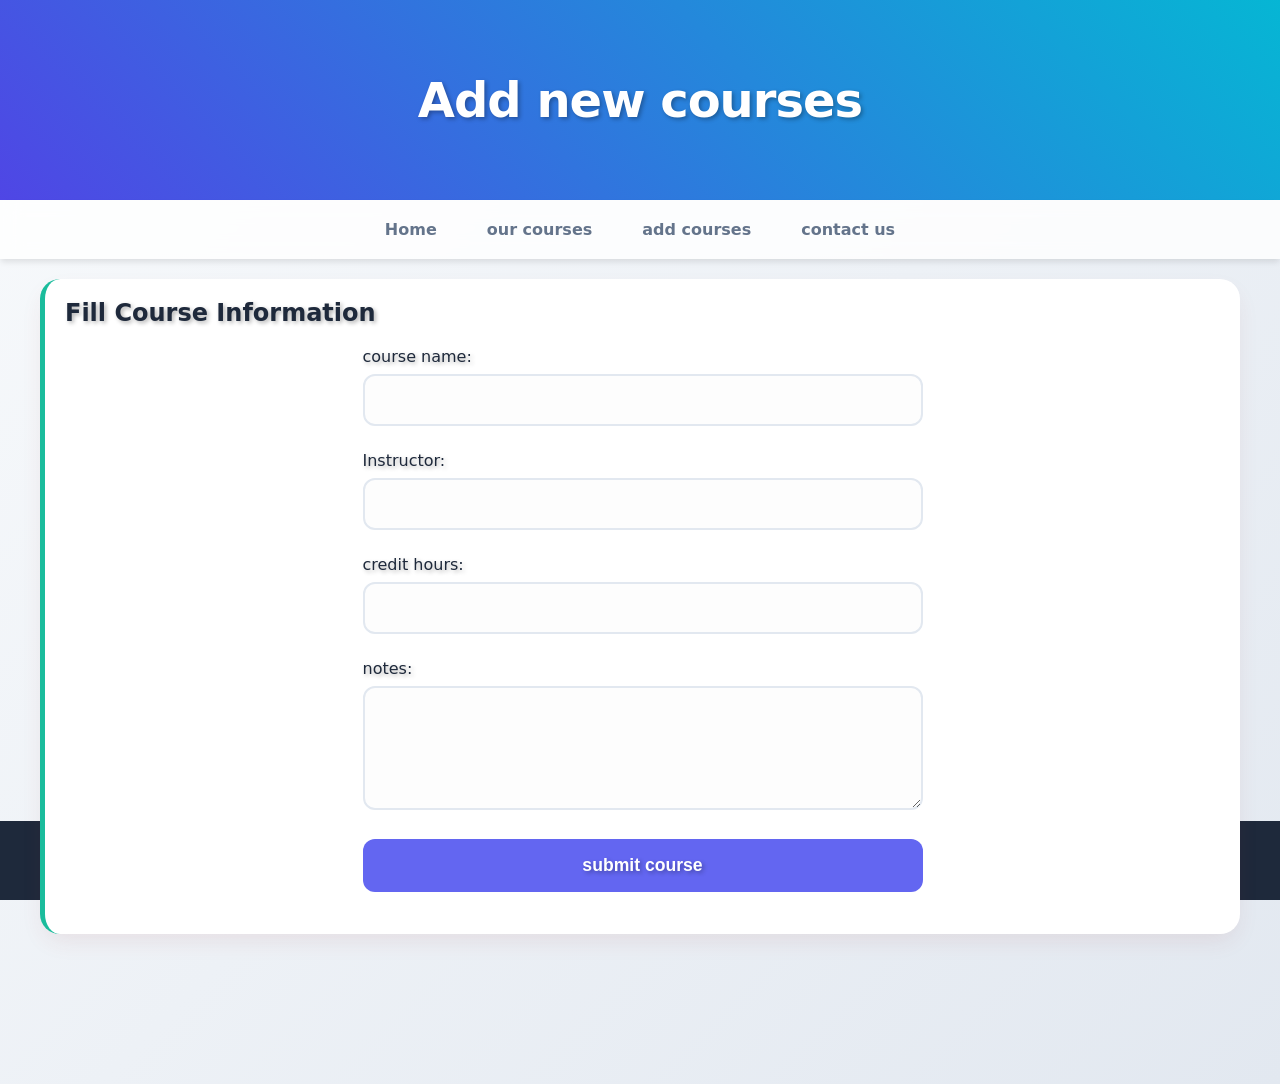
<file: add courses.html>
<!DOCTYPE html>
<html lang="en">
<head>
    <meta charset="UTF-8">
    <meta name="viewport" content="width=device-width, initial-scale=1.0">
    <title>add courses - personal courses organizer</title>
    <link rel="stylesheet" href="design.css">
</head>
<body>
    <header>
        <h1> Add new courses </h1>
    </header>
    <nav>
        <a href="index.html">Home</a>
        <a href="our courses.html">our courses</a>
        <a href="add courses.html">add courses</a>
        <a href="contact us.html">contact us</a>
    </nav>
    <main>
        <section>
            <h2> Fill Course Information </h2>
            <form>
                <label for="cname">course name:</label>
                <input type="text" required>
                <label for="inst"> Instructor: </label>
                <input type="text" required> 
                <label for="hours">credit hours:</label>
                <input type="number" required>
                <label for="notes">notes:</label>
                <textarea rows="5"></textarea>
                <button type="submit">submit course</button>
            </form>
        </section>
    </main>
    <footer>
        <p>&copy; 2026 personal course organizer </p>
    </footer>
</body>
</html>
</file>
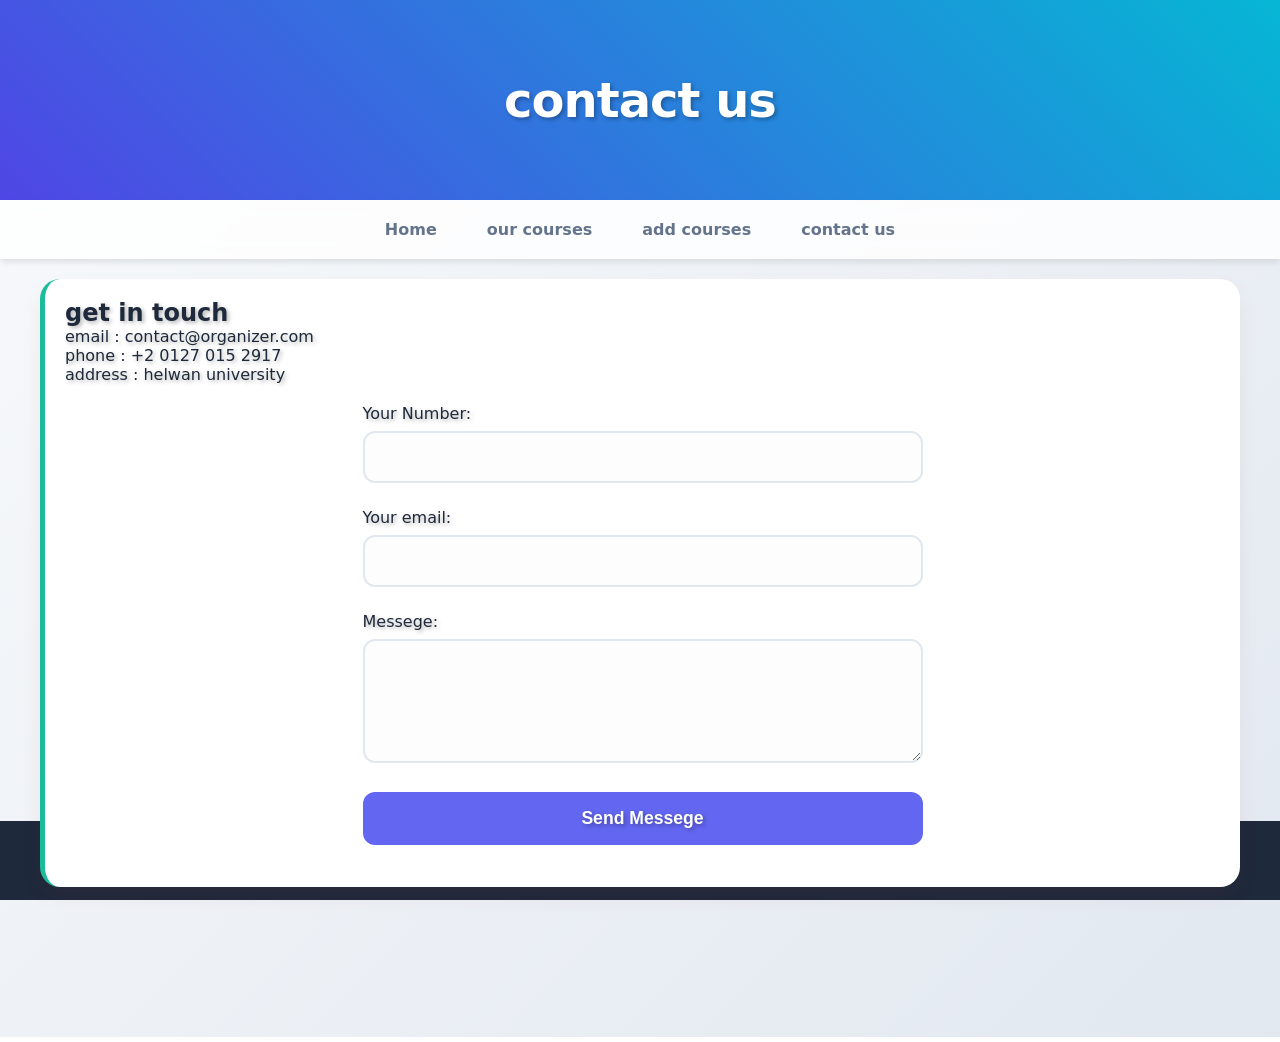
<file: contact us.html>
<!DOCTYPE html>
<html id="vsfd" lang="en">
<head>
    <meta charset="UTF-8">
    <meta name="viewport" content="width=device-width, initial-scale=1.0">
    <title>contact us - personal courses organizer</title>
    <link rel="stylesheet" href="design.css">

</head>
<body>
    <header>
        <h1> contact us</h1>
    </header>
    <nav>
        <a href="index.html">Home</a>
        <a href="our courses.html">our courses</a>
        <a href="add courses.html">add courses</a>
        <a href="contact us.html"> contact us</a>
    </nav>
    <main>
        <section >
            <h2> get in touch</h2>
            <p> email : contact@organizer.com</p>
            <p> phone : +2 0127 015 2917</p>
            <p> address : helwan university </p>
             <form>
                <label for="your number">Your Number:</label>
                <input type="number" required>
                <label for="your email"> Your email: </label>
                <input type="text" required> 
                <label for="Messege">Messege:</label>
                <textarea wrap="soft" rows="5"></textarea>
                <button type="submit">Send Messege</button>
            </form>
        </section>
    </main>
     <footer>
        <p> &copy;2026 personal courses organizer</p>
    </footer>
</body>
</html>
</file>
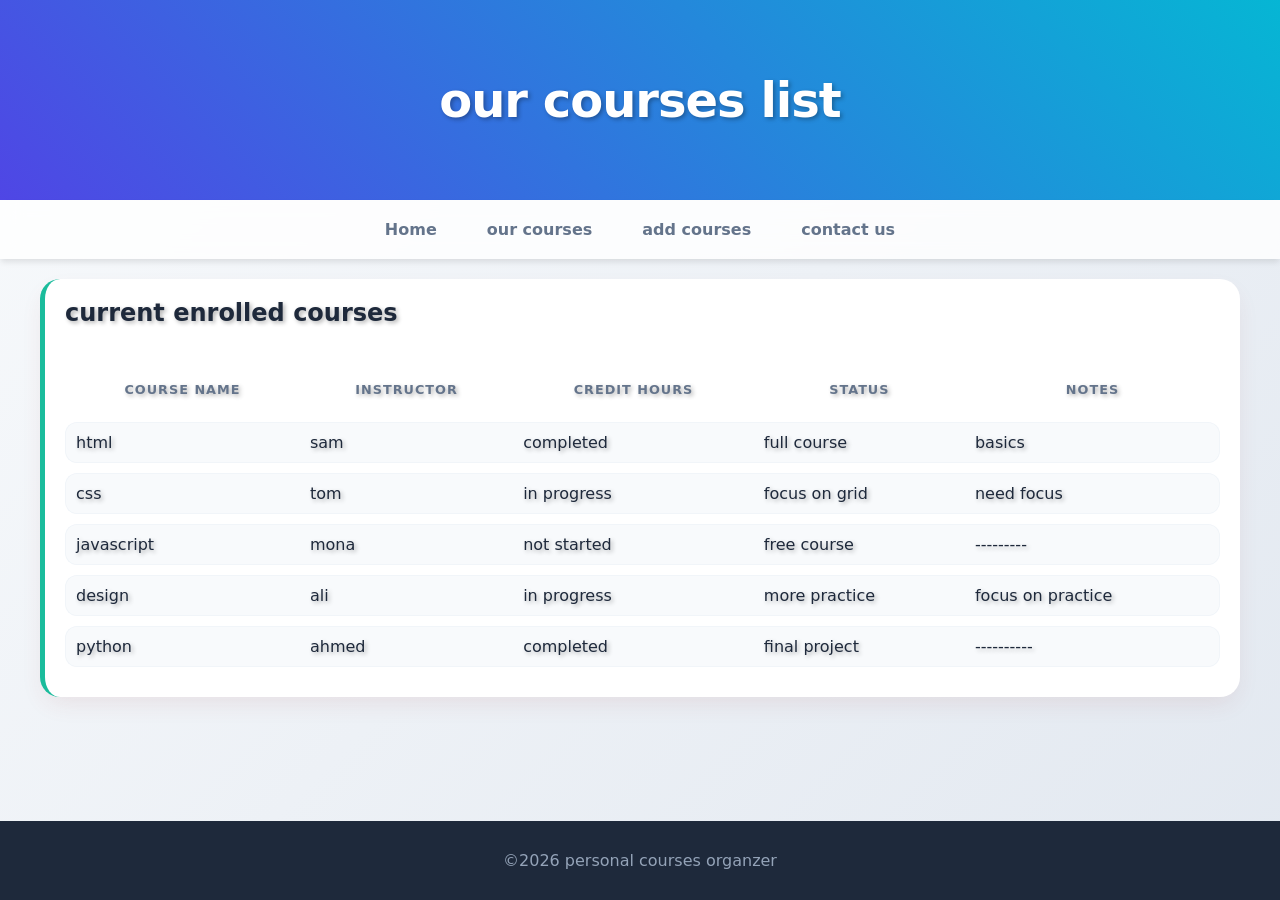
<file: our courses.html>
<!DOCTYPE html>
<html lang="en">
<head>
    <meta charset="UTF-8">
    <meta name="viewport" content="width=device-width, initial-scale=1.0">
    <title>our courses - personal course organizer </title>
    <link rel="stylesheet" href="design.css">
</head>
<body>
     <header>
        <h1> our courses list </h1>
    </header>
    <nav>
        <a href="index.html">Home</a>
        <a href="our courses.html">our courses</a>
        <a href="add courses.html">add courses</a>
        <a href="contact us.html"> contact us</a>
    </nav>
    <main>
        <section>
            <h2>current enrolled courses</h2>
            <table>
                <thead>
                    <tr>
                        <th> course name</th>
                        <th> instructor</th>
                        <th> credit hours</th>
                        <th> status</th>
                        <th> notes</th>
                    </tr>
                </thead>
                <tbody>
                    <tr><td>html</td> <td>sam</td><td>completed</td><td>full course</td><td>basics</td></tr>
                    <tr><td>css</td> <td>tom</td><td>in progress</td><td>focus on grid</td><td>need focus</td></tr>
                    <tr><td>javascript</td> <td>mona</td><td>not started</td><td>free course</td><td>---------</td></tr>
                    <tr><td>design</td> <td>ali</td><td>in progress</td><td>more practice</td><td>focus on practice</td></tr>
                    <tr><td>python</td> <td>ahmed</td><td>completed</td><td>final project</td><td>----------</td></tr>
                </tbody>
            </table>
        </section>
    </main>
    <footer>
        <p> &copy;2026 personal courses organzer</p>
    </footer>
</body>
</html>
</file>
<file: design.css>
* {
    box-sizing: border-box;
    margin: 0;
    padding: 0;
}

:root {
    --primary-color:#6366f1;
    --secondary-color:#4f46e5;
    --accent-color:#10b981;
    --bg-gradient:linear-gradient(135deg, #f8fafc 0%, #e2e8f0 100%);
    --white:#ffffff;
    --shadow-sm:0 4px 6px -1px rgba(0, 0, 0, 0.1);
    --shadow-lg:0 10px 25px -5px rgba(157, 46, 46, 0.1);
    --transition-fast: 0.2s ease;
    --transition-slow:0.4s cubic-bezier(0.4, 0, 0.2, 1);
}
body {
    font-family: 'inter', system-ui, -apple-system, BlinkMacSystemFont, 'Segoe UI', Roboto, Oxygen, Ubuntu, Cantarell, 'Open Sans', 'Helvetica Neue', sans-serif;
    background: var(--bg-gradient);
    color:#1e293b; 
    min-height: 100vh;
    padding-bottom: 100px;
    
}
header {
    height: 200px;
    background: var(--primary-color);
    background-image: url('https://www.transparenttextures.com/patterns/cubes.png'), linear-gradient(45deg, #4f46e5, #06b6d4);
    color: var(--white);
    display: flex;
    flex-direction: column;
    justify-content: center;
    align-items: center;
    position: relative;
    overflow: hidden;
    text-shadow: 2px 2px 4px rgba(0, 0, 0, 0.3);
}
header h1 {
    font-size: 3rem;
    font-weight: 800;
    letter-spacing: -1px;
    z-index: 0;
}
nav {
    position: relative;
    top: 0;
    z-index: 100;
    background: rgba(255, 255, 255, 0.8);
    backdrop-filter: blur(10px);
    display: flex;
    justify-content: center;
    gap: 10px;
    padding: 10px 0;
    box-shadow: var(--shadow-sm);
}
nav a {
    text-decoration: none;
    color: #64748b;
    font-weight: 600;
    padding: 10px 20px;
    border-radius: 8px;
    transition: var(--transition-slow);
}
nav a:hover {
    background: var(--primary-color);
    color: var(--white);
    transform: translateY(-2px);
}
main {
    width: 95%;
    max-width: 1200px;
    margin: 20px auto 50px auto ;
    padding: 20px;
    background: var(--white);
    border-radius: 20px;
    box-shadow: var(--shadow-lg);
    position: relative;
    z-index: 10;
    border-left: 5px solid #1abc9c;
     text-shadow: 2px 2px 4px rgba(0, 0, 0, 0.3);
}
table {
    width: 100%;
    border-collapse: separate;
    border-spacing: 0 10px;
    margin-top: 30px;
}
table th {
    background: transparent;
    color: #64748b;
    text-transform: uppercase;
    font-size: 0.8rem;
    letter-spacing: 1px;
    padding: 15px;
}
table td {
    background: #f8fafc;
    padding: 10px;
    border-top: 1px solid #f1f5f9;
    border-bottom: 1px solid #f1f5f9;
}
table tr td:first-child {
    border-radius: 12px 0 0 12px;
    border-left: 1px solid #f1f5f9;}
table tr td:last-child {
    border-radius: 0 12px 12px 0;
    border-right: 1px solid #f1f5f9;}
table tr:hover td {
    background: #eff6ff;
    border-color: var(--primary-color);
    transition: var(--transition-fast);
}
form {
    max-width: 600px;
    margin: 0 auto;
    padding: 20px;
}
input, textarea {
    width: 100%;
    padding: 15px;
    margin: 8px 0 25px 0;
    text-wrap: wrap; 
    border: 2px solid #e2e8f0;
    border-radius: 12px;
    font-size: 1rem;
    background: #fdfdfd;
    transition: var(--transition-fast);
}
input:focus {
    outline: none;
    border-color: var(--primary-color);
    box-shadow: 0 0 0 4px rgba(99, 102, 241, 0.1);
}
button {
    margin-bottom: 2px;
    width: 100%;
    padding: 16px;
    background: var(--primary-color);
    color: white;
    border : none;
    border-radius: 12px;
    font-size: 1.1rem;
    font-weight: 700;
    cursor: pointer;
    transition: var(--transition-slow);
    box-shadow: 0 4px 14px 14px 0 rgba(99, 102, 241, 0.39);
    text-shadow: 2px 2px 4px rgba(0, 0, 0, 0.3);
}
button:hover {
    background: var(--secondary-color);
    transform: scale(1.02);
    box-shadow: 0 6px 20px rgba(99, 102, 241, 0.23);
}
.cards{
    display: flex;
    width: 100%;
justify-content: space-around;
flex-wrap: wrap;
gap: 20px;
}
.card{
    width: calc(90%/3);
    background-color: #10b981;
    text-align: center;

}
footer {
    text-align: center;
    background: #1e293b;
    color: #94a3b8;
    margin-top: 50px;
    text-align: center;
    padding: 30px;
    
    font-size: 1rem;
    position: fixed;
    bottom: 0;
    left: 0;
    width: 100%;
}
.icon{
    margin-right: 8px;
    font-size: 1.2rem;
} 
@media(max-width:768px){
    nav {
        flex-direction: column;
        align-items: center;
    }
    nav a {
        margin: 10px 0;
        width: 100%;
        text-align: center;
    }
    .hero-container {
        flex-direction: column;
        text-align: center;
        padding: 40px 20px;
    }
    .hero-content {
        padding-right: 0;
        margin-bottom: 30px;
    }
    .hero-content h1 {
        font-size: 2.2rem;
    }
    main {
        width: 95%;
        overflow: auto;
    }
    
}
.hero-container {
    display: flex;
    align-items: center;
    justify-content: space-between;
    min-height: 80vh;
    background: #ffffff;
    color: rgb(0, 0, 0);
    padding: 0 3%;
    overflow: hidden;
}
.hero-content {
    flex: 1;
    padding-right: 50px;
}
.hero-content h1 {
    font-size: 3.5rem;
    line-height: 1.1;
    margin: 20px 0;
    font-weight: 800;
}
.hero-content h1 span {
    color: #1abc9c;
}
.hero-content p{
    font-size: 1.1rem;
    color: #000000;
    margin-bottom: 30px;
    max-width: 500px;
}
.hero-btns {
    display: flex;
    gap: 20px;
}
.btn-primary, .btn-secondary {
    padding: 15px 35px;
    border-radius: 5px;
    text-decoration: none;
    font-weight: bold;
    transition: 0.3s;
}
.btn-secondary {
    border: 2px solid #16a085;
    color: #16a085;
}
.btn-primary {
    background: #1abc9c;
    color: rgb(255, 255, 255);
}
.btn-primary:hover {
    background: #16a085;
    transform: translateY(-3px);
}
.btn-secondary:hover {
    background: #16a085;
    color: rgb(255, 255, 255);
}
@media (max-width:768px) {
    .hero-container {
        flex-direction: column;
        text-align: center;
        padding: 50px 20px;
    }
    .hero-content {
        padding-right: 0;
        margin-bottom: 50px;
    }
    .hero-content h1 {
        font-size: 2.5rem;
    }
    .hero-btns {
        justify-content: center;
    }
table{
        width: 100%;
        border-collapse: separate;
        border-spacing: 0 5px;
        margin-top: 20px;
}
    table tr, td, th{
        font-size: 0.7rem;
    }
    table th{
        font-size: 0.7rem;
        padding: 5px;
    }
    
}

@media (max-width: 480px) {
    .hero-content h1 {
        font-size: 2rem;
    }
    .hero-content p {
        font-size: 0.9rem;
    }
    .btn-primary, .btn-secondary {
        padding: 12px 25px;
        font-size: 0.9rem;
    }
    .table th{
        font-size: 0.6rem;
    }
.table tr, td, th{
        font-size: 0.6rem;
    }
}
</file>
